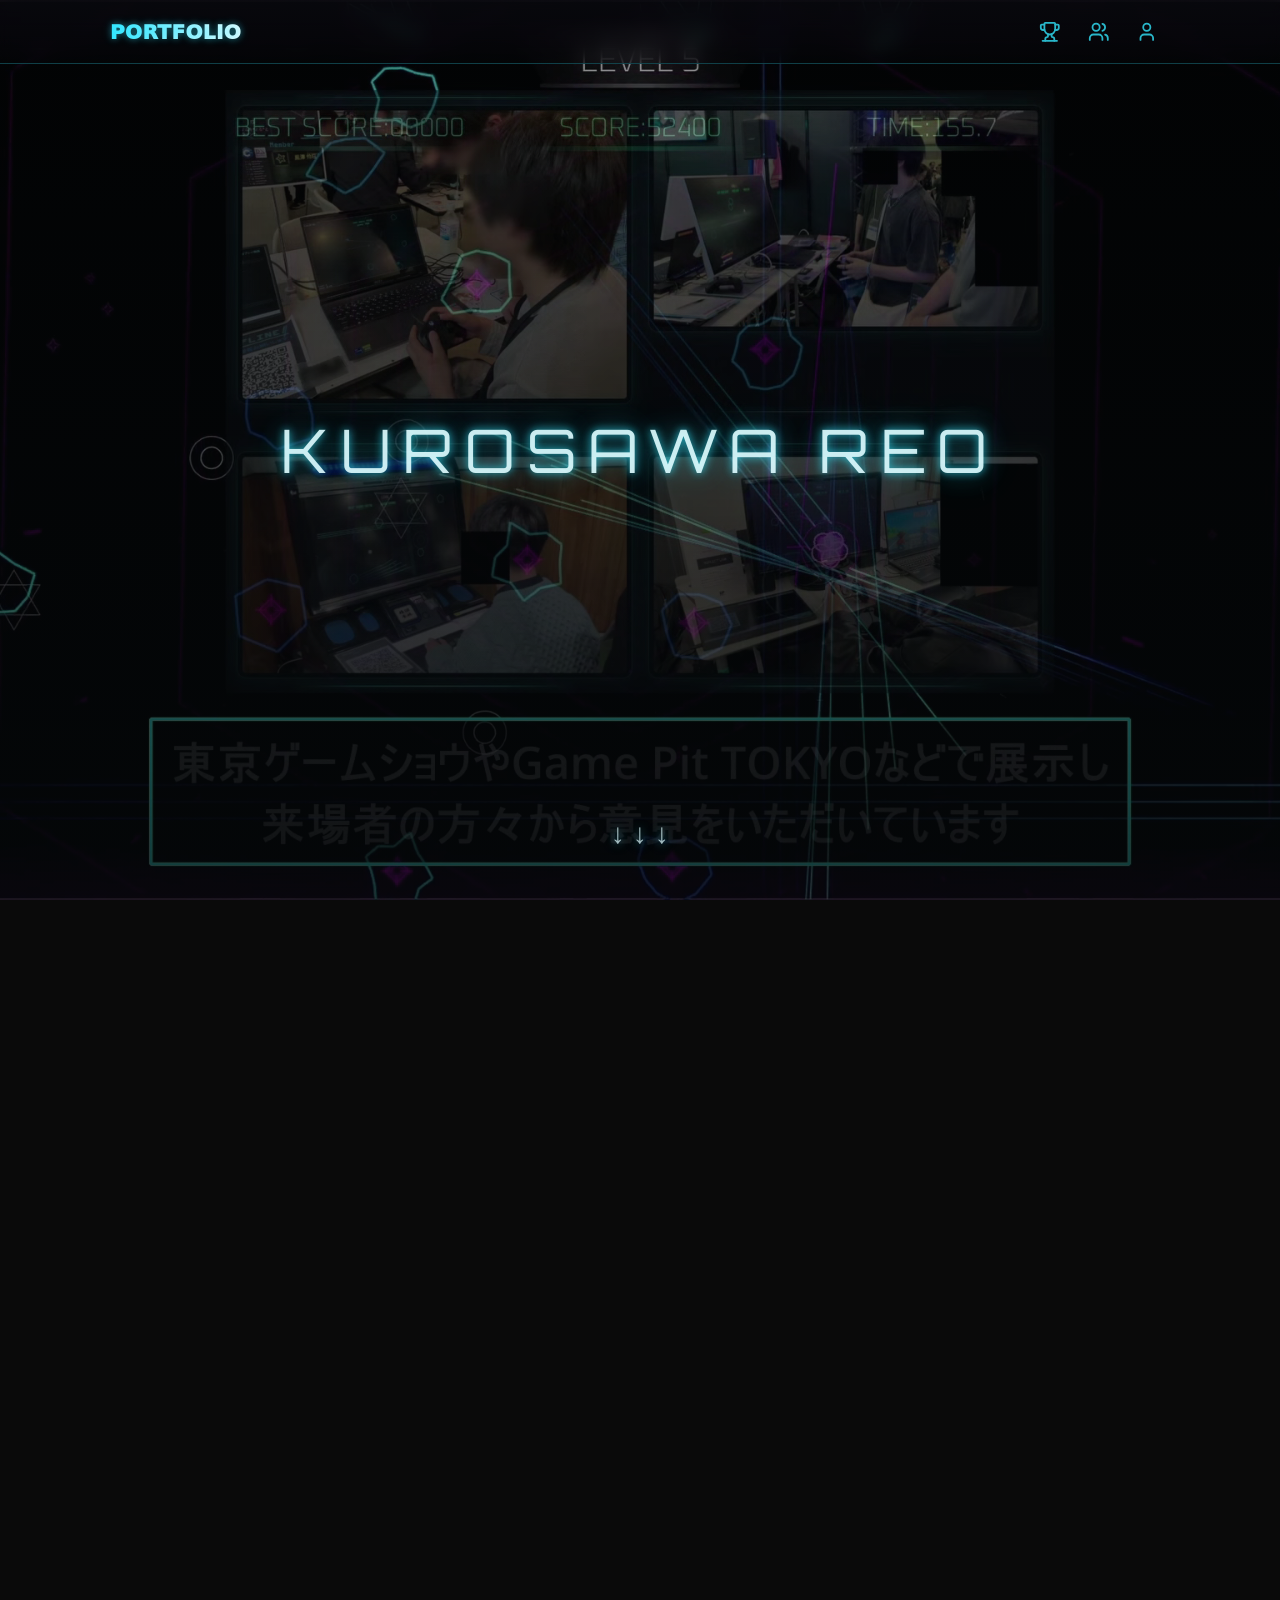
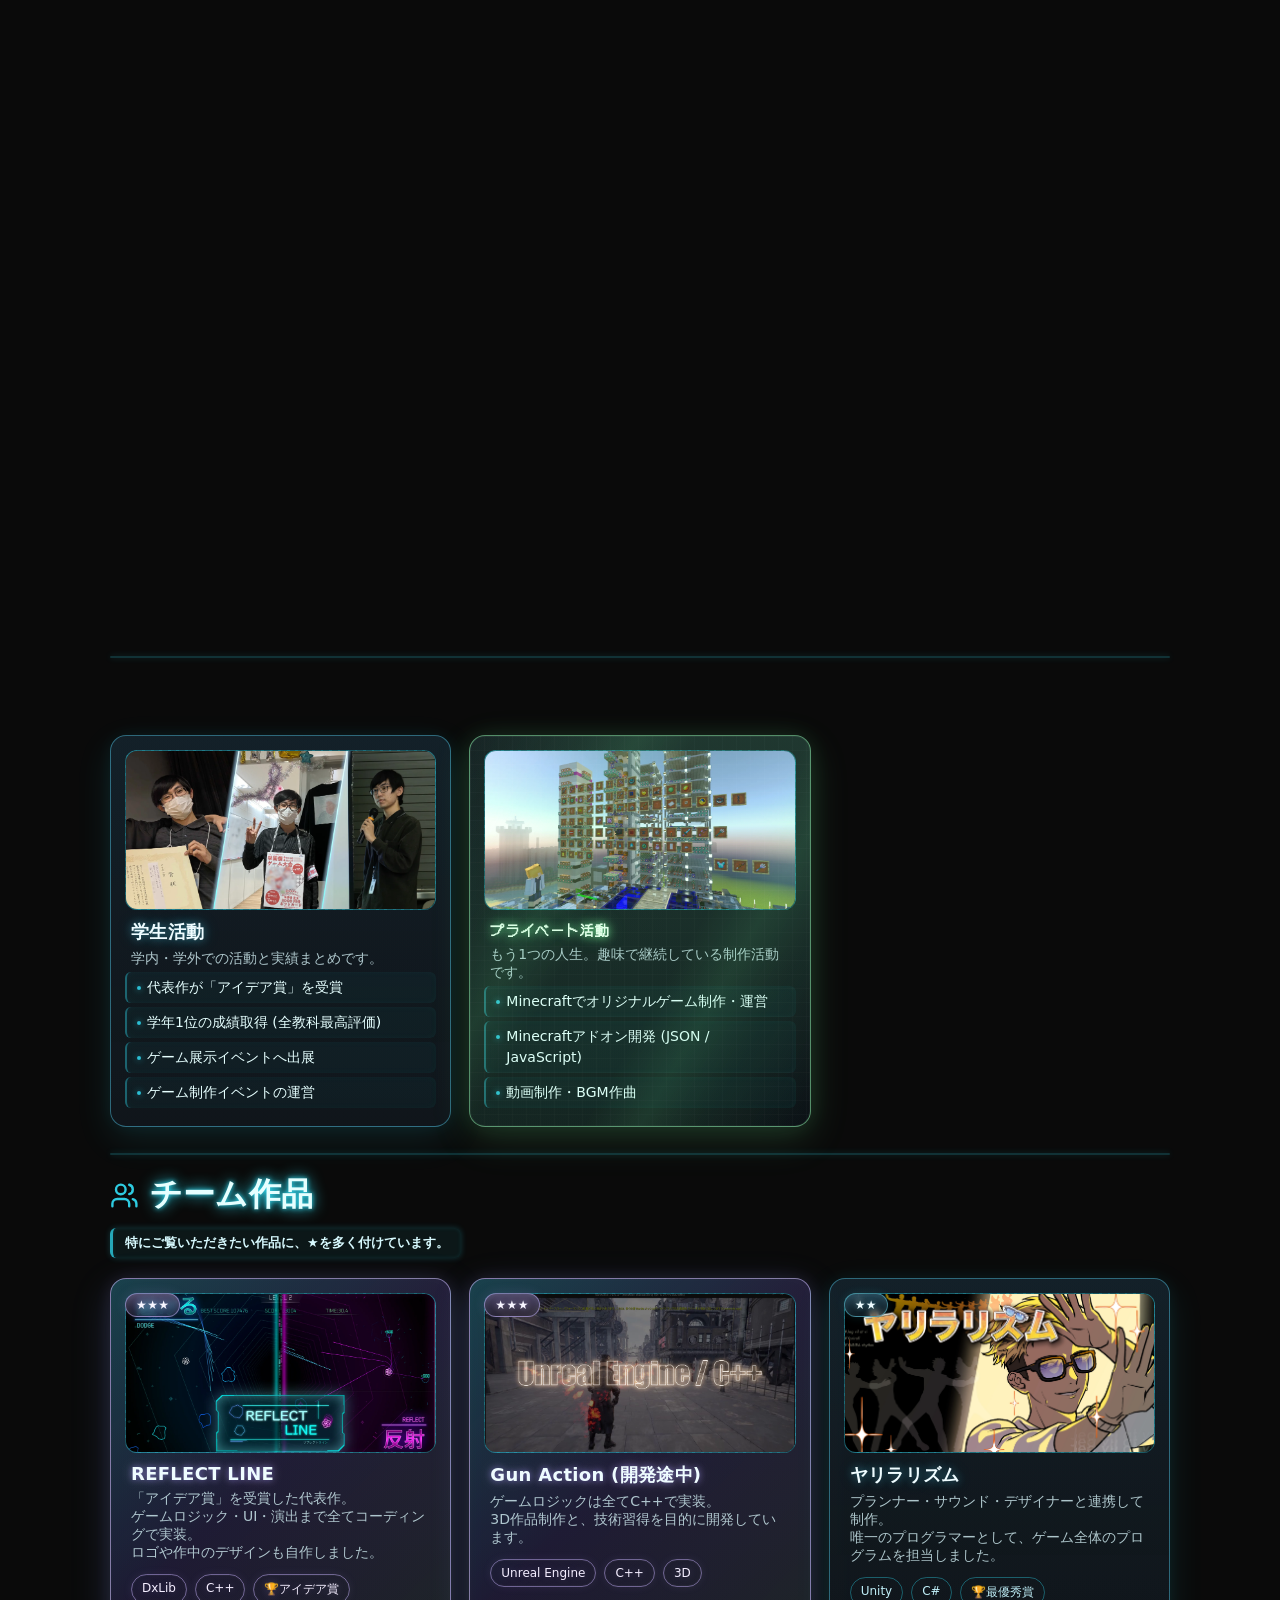
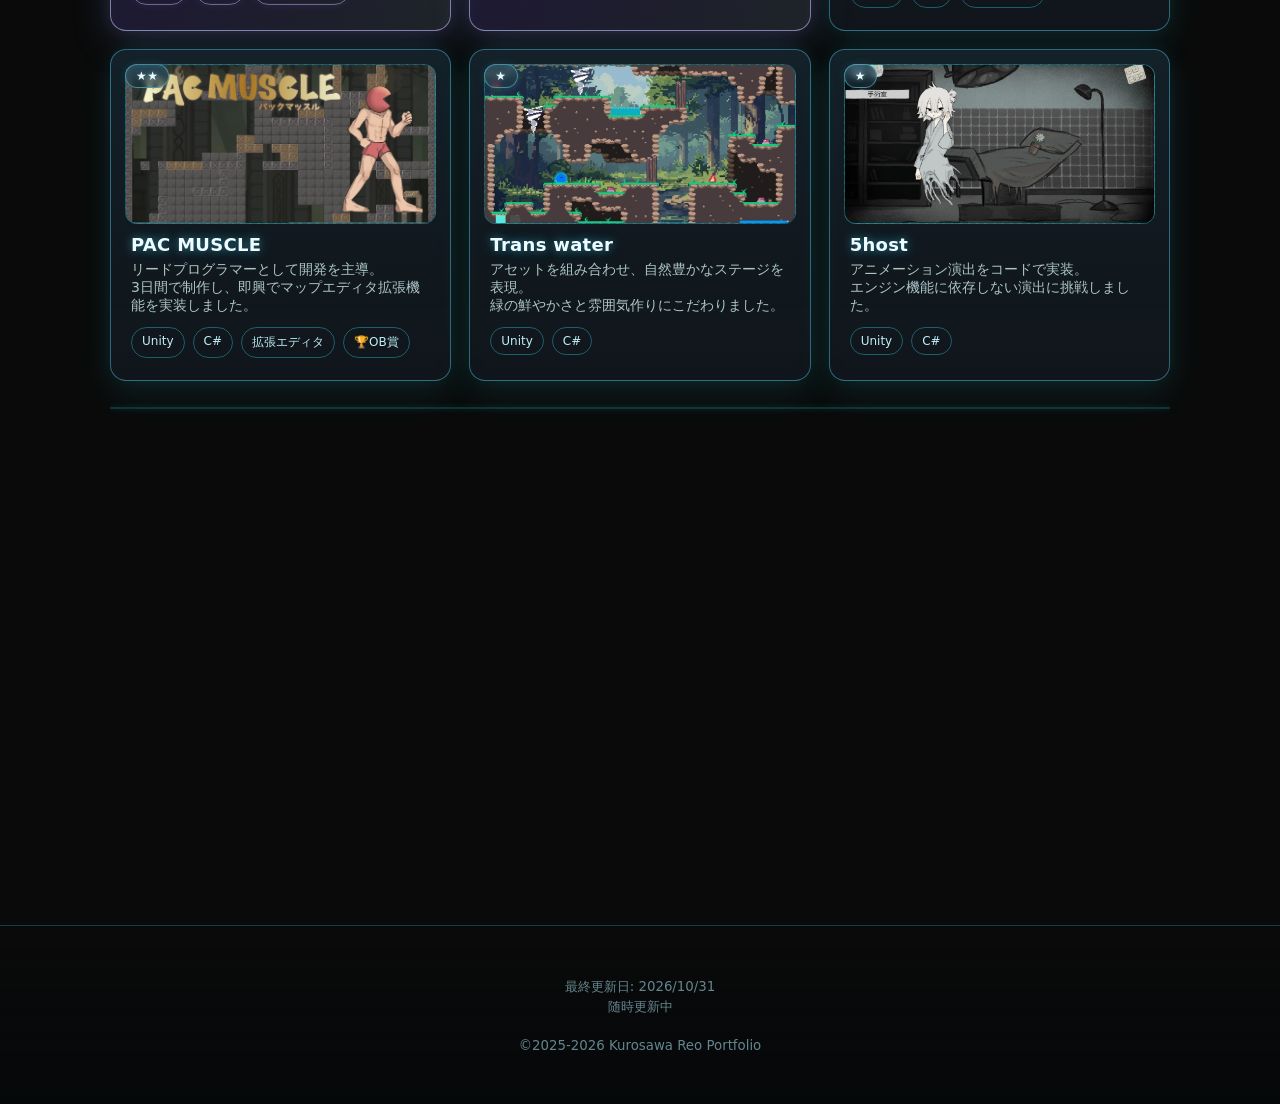
<file: index.html>
<!DOCTYPE html>
<html lang="ja">
<head>
  <meta charset="utf-8" />
  <meta name="viewport" content="width=device-width, initial-scale=1" />

  <title>Portfolio | Kurosawa Reo</title>
  <meta name="description" content="私が歩んできた道をご案内します。"/>

  <!-- font導入 -->
  <link href="https://fonts.googleapis.com/css2?family=Press+Start+2P&family=DotGothic16&display=swap" rel="stylesheet">
  <link rel="preconnect" href="https://fonts.googleapis.com">
  <link href="https://fonts.googleapis.com/css2?family=Orbitron:wght@500;700;900&family=Noto+Sans+JP:wght@500;700;900&display=swap" rel="stylesheet">
  <!-- cssファイル -->
  <link rel="stylesheet" href="css/common.css">
  <link rel="stylesheet" href="css/main_page.css">
  <link rel="stylesheet" href="plugins/KrLib_html/kr_common.css">
</head>
<body>
  <!-- イントロアニメーション -->
  <div id="intro">
    <h1 class="intro-text">
      Kurosawa Reo<br>Portfolio
      <!-- 下線 -->
      <span class="intro-line"></span>
    </h1>
  </div>

  <!-- 背景 -->
  <div class="bg-wrap">
    <div class="light-beams"></div>
    <canvas id="fx"></canvas>
  </div>

  <!-- ヘッダー -->
  <header>
    <nav class="nav">
      <div class="brand">PORTFOLIO</div>
      <div class="spacer"></div> <!-- スペース -->
      <a href="#contents-activity">
        <svg xmlns="http://www.w3.org/2000/svg" width="0.9em" height="0.9em" viewBox="0 0 24 24" fill="none" stroke="#2ecbe0" stroke-width="2" stroke-linecap="round" stroke-linejoin="round" class="lucide lucide-trophy-icon lucide-trophy"><path d="M10 14.66V17a1 1 0 0 1-1 1 2 2 0 0 0-2 2v2"/><path d="M14 14.66V17a1 1 0 0 0 1 1 2 2 0 0 1 2 2v2"/><path d="M17.916 10H19.5A2.5 2.5 0 0 0 22 7.5V5a1 1 0 0 0-1-1h-3"/><path d="M4 22h16"/><path d="M6 9a6 6 0 0 0 12 0V3a1 1 0 0 0-1-1H7a1 1 0 0 0-1 1z"/><path d="M6.084 10H4.5A2.5 2.5 0 0 1 2 7.5V5a1 1 0 0 1 1-1h3"/></svg>
      </a>
      <a href="#contents-works-team">
        <svg xmlns="http://www.w3.org/2000/svg" width="0.9em" height="0.9em" viewBox="0 0 24 24" fill="none" stroke="#2ecbe0" stroke-width="2" stroke-linecap="round" stroke-linejoin="round" class="lucide lucide-users-icon lucide-users"><path d="M16 21v-2a4 4 0 0 0-4-4H6a4 4 0 0 0-4 4v2"/><path d="M16 3.128a4 4 0 0 1 0 7.744"/><path d="M22 21v-2a4 4 0 0 0-3-3.87"/><circle cx="9" cy="7" r="4"/></svg>
      </a>
      <a href="#contents-works-one">
        <svg xmlns="http://www.w3.org/2000/svg" width="0.9em" height="0.9em" viewBox="0 0 24 24" fill="none" stroke="#2ecbe0" stroke-width="2" stroke-linecap="round" stroke-linejoin="round" class="lucide lucide-user-icon lucide-user"><path d="M19 21v-2a4 4 0 0 0-4-4H9a4 4 0 0 0-4 4v2"/><circle cx="12" cy="7" r="4"/></svg>
      </a>
    </nav>
  </header>

  <!-- ファーストビュー動画 -->
  <section class="top-video">
    <!-- 動画 -->
    <video
      class="top-video-content intro-load"
      autoplay
      muted
      loop
      playsinline
      preload="auto">
      <source src="resources/movie/hero-top.webm" type="video/webm">
    </video>
    <!-- 動画の上に薄いオーバーレイ -->
    <div class="top-video-overlay"></div>
    <!-- 動画上に置く文字 -->
    <div class="top-video-text">
      <span>KUROSAWA REO</span>
    </div>
    <!-- スクロールヒント -->
    <div class="top-video-scroll">
      <span>
        ↓ ↓ ↓
      </span>
    </div>
  </section>

  <!-- サイト本体 -->
  <main class="wrap">

    <!-- プロフィール -->
    <section id="profile">
      <div class="profile-panel kr-anim_fade-in">

        <!-- セクションヘッダー -->
        <div class="profile-header">
          <span class="profile-label">PROFILE</span>
        </div>

        <!-- 区切り線 -->
        <div class="profile-divider"></div>

        <!-- プロフィール本体 -->
        <div class="profile-main">

          <!-- 顔写真 -->
          <div class="profile-avatar">
            <div class="avatar-wrap">
              <div class="avatar-decoration">
                <div class="rings"></div>
                <div class="rings"></div>
                <div class="rings"></div>
              </div>

              <img src="resources/image/profile/face_image.webp" alt="黒澤 怜旺">
            </div>
          </div>

          <!-- 基本情報 -->
          <div class="profile-info">

            <div class="profile-name">
              <span class="profile-name-en">KUROSAWA REO</span>
              <h2>黒澤 怜旺</h2>
            </div>

            <div class="profile-message">
              <span class="profile-message-mark">/</span>
              <p>プログラマー志望</p>
            </div>

            <p class="profile-description">
              横浜デジタルアーツ専門学校 ゲーム科<br>
              kurosawareo.job@gmail.com<br>
            </p>
          </div>
        </div>

        <!-- 区切り線 -->
        <div class="profile-divider"></div>

        <!-- アピールポイント -->
        <div class="profile-appeal">

          <div class="profile-section-header">
            <span>私の足跡</span>
          </div>

          <div class="list">

            <article class="item">
              <span class="number">01</span>

              <div class="content">
                <strong class="title">学年1位の成績</strong>

                <p class="description">
                  2年間、全科目で最高評価を獲得し表彰。<br>
                  課題として出されたこと以外でも自主的に挑戦します。
                </p>

                <div class="image">
                  <img src="resources/image/profile/appeal_01.webp" alt="">
                </div>
              </div>
            </article>

            <article class="item">
              <span class="number">02</span>

              <div class="content">
                <strong class="title">アイデア賞受賞</strong>

                <p class="description">
                  チームで制作したC++作品が受賞。<br>
                  細部までこだわり、見た目も面白さも追求します。
                </p>

                <div class="image">
                  <img src="resources/image/profile/appeal_02.webp" alt="">
                </div>
              </div>
            </article>

            <article class="item">
              <span class="number">03</span>

              <div class="content">
                <strong class="title">プライベート活動</strong>

                <p class="description">
                  Minecraftを10年間、9000時間以上プレイ。<br>
                  ゲームクリエイターを志望するきっかけになった活動です。
                </p>

                <div class="image">
                  <img src="resources/image/profile/appeal_03.webp" alt="">
                </div>
              </div>
            </article>

          </div>
        </div>

        <!-- 技術・使用ツール -->
        <div class="profile-stack">

          <div class="profile-section-header">
            <span>経験</span>
          </div>

          <div class="profile-stack-grid">

            <!-- プログラミング -->
            <div class="profile-stack-group">
              <span class="profile-stack-category">PROGRAMMING</span>

              <div class="profile-stack-tags">
                <span>C</span>
                <span>C++</span>
                <span>C#</span>
                <span>JavaScript</span>
                <span>HTML</span>
                <span>CSS</span>
                <span>Python</span>
                <span>PHP</span>
                <span class="self-study">VBA</span>
              </div>
            </div>

            <!-- ゲーム開発 -->
            <div class="profile-stack-group">
              <span class="profile-stack-category">GAME DEVELOPMENT</span>

              <div class="profile-stack-tags">
                <span>DxLib</span>
                <span>Unity</span>
                <span>Unreal Engine</span>
              </div>
            </div>

            <!-- 開発環境・管理 -->
            <div class="profile-stack-group">
              <span class="profile-stack-category">DEVELOPMENT</span>

              <div class="profile-stack-tags">
                <span>Visual Studio</span>
                <span>Visual Studio Code</span>
                <span>GitHub</span>
                <span>Sourcetree</span>
              </div>
            </div>

            <!-- データ・サーバー -->
            <div class="profile-stack-group">
              <span class="profile-stack-category">WEB / SERVER</span>

              <div class="profile-stack-tags">
                <span>XAMPP</span>
                <span>MySQL</span>
                <span>Oracle VirtualBox</span>
                <span>RLogin</span>
                <span>WinSCP</span>
              </div>
            </div>

            <!-- デザイン・映像 -->
            <div class="profile-stack-group">
              <span class="profile-stack-category">ILLUSTRATION / MOVIE</span>

              <div class="profile-stack-tags">
                <span>Adobe Photoshop</span>
                <span class="self-study">Adobe Premiere Pro</span>
                <span class="self-study">DaVinci Resolve</span>
                <span class="self-study">ibisPaint</span>
                <span class="self-study">OBS Studio</span>
              </div>
            </div>

            <!-- 3D・サウンド -->
            <div class="profile-stack-group">
              <span class="profile-stack-category">3D / SOUND</span>

              <div class="profile-stack-tags">
                <span class="self-study">Blockbench</span>
                <span class="self-study">Blender</span>
                <span>Maya</span>
                <span class="self-study">GarageBand</span>
              </div>
            </div>

          </div>

        </div>
        
      </div>
    </section>
    
    <div class="neon-line"></div> <!-- グラデーション線 -->

    <!-- 活動 -->
    <section id="contents-activity">
      <!-- sectionタイトル -->
      <div class="section-title">
        <h2 class="text kr-anim_fade-in-left">
          <svg xmlns="http://www.w3.org/2000/svg" width="0.9em" height="0.9em" viewBox="0 0 24 24" fill="none" stroke="#2ecbe0" stroke-width="2" stroke-linecap="round" stroke-linejoin="round" class="lucide lucide-trophy-icon lucide-trophy"><path d="M10 14.66V17a1 1 0 0 1-1 1 2 2 0 0 0-2 2v2"/><path d="M14 14.66V17a1 1 0 0 0 1 1 2 2 0 0 1 2 2v2"/><path d="M17.916 10H19.5A2.5 2.5 0 0 0 22 7.5V5a1 1 0 0 0-1-1h-3"/><path d="M4 22h16"/><path d="M6 9a6 6 0 0 0 12 0V3a1 1 0 0 0-1-1H7a1 1 0 0 0-1 1z"/><path d="M6.084 10H4.5A2.5 2.5 0 0 1 2 7.5V5a1 1 0 0 1 1-1h3"/></svg>
          活動
        </h2>
      </div>

      <!-- 作品1行目 -->
      <div class="card_list kr-anim_stagger-group">
        <!-- リアル -->
        <div class="kr-anim_fade-in-stagger">
          <article class="card" id="activity-card-real" data-tilt>
            <div class="thumb"><img src="resources/image/activity/real/card_image.webp"></div>
            <h3>学生活動</h3>
            <p>
              学内・学外での活動と実績まとめです。
            </p>
            <ul class="ui-list">
              <li>代表作が「アイデア賞」を受賞</li>
              <li>学年1位の成績取得 (全教科最高評価)</li>
              <li>ゲーム展示イベントへ出展</li>
              <li>ゲーム制作イベントの運営</li>
            </ul>
          </article>
        </div>

        <!-- ネット -->
        <div class="kr-anim_fade-in-stagger">
          <article class="card card-minecraft" id="activity-card-net" data-tilt>
            <div class="thumb"><img src="resources/image/activity/net/card_image.webp"></div>
            <h3>プライベート活動</h3>
            <p>
              もう1つの人生。趣味で継続している制作活動です。
            </p>
            <ul class="ui-list">
              <li>Minecraftでオリジナルゲーム制作・運営</li>
              <li>Minecraftアドオン開発 (JSON / JavaScript)</li>
              <li>動画制作・BGM作曲</li>
            </ul>
          </article>
        </div>
      </div>
    </section>

    <div class="neon-line"></div> <!-- グラデーション線 -->

    <!-- 作品(チーム) -->
    <section id="contents-works-team">
      <!-- sectionタイトル -->
      <div class="section-title">
        <h2 class="text kr-anim_fade-in-left">
          <svg xmlns="http://www.w3.org/2000/svg" width="0.9em" height="0.9em" viewBox="0 0 24 24" fill="none" stroke="#2ecbe0" stroke-width="2" stroke-linecap="round" stroke-linejoin="round" class="lucide lucide-users-icon lucide-users"><path d="M16 21v-2a4 4 0 0 0-4-4H6a4 4 0 0 0-4 4v2"/><path d="M16 3.128a4 4 0 0 1 0 7.744"/><path d="M22 21v-2a4 4 0 0 0-3-3.87"/><circle cx="9" cy="7" r="4"/></svg>
          チーム作品
        </h2>
        <p class="kr-anim_fade-in-left">
          <span class="info-text">特にご覧いただきたい作品に、★を多く付けています。</span>
        </p>
      </div>

      <!-- 作品1行目 -->
      <div class="card_list kr-anim_stagger-group">
          
        <div class="kr-anim_fade-in-stagger">
          <article class="card card-3star" id="works-card-01" data-tilt>
            <span class="badge">★★★</span>
            <div class="thumb"><img src="resources/image/works/reflect_line/card_image.webp"></div>
            <h3>REFLECT LINE</h3>
            <p>
              「アイデア賞」を受賞した代表作。<br>
              ゲームロジック・UI・演出まで全てコーディングで実装。<br>
              ロゴや作中のデザインも自作しました。
            </p>
            <div class="chipz">
              <span class="chip">DxLib</span>
              <span class="chip">C++</span>
              <span class="chip">🏆アイデア賞</span>
            </div>
          </article>
        </div>

        <div class="kr-anim_fade-in-stagger">
          <article class="card card-3star" id="works-card-02" data-tilt>
            <span class="badge">★★★</span>
            <div class="thumb"><img src="resources/image/works/gun_action/card_image.webp"></div>
            <h3>Gun Action (開発途中)</h3>
            <p>
              ゲームロジックは全てC++で実装。<br>
              3D作品制作と、技術習得を目的に開発しています。
            </p>
            <div class="chipz">
              <span class="chip">Unreal Engine</span>
              <span class="chip">C++</span>
              <span class="chip">3D</span>
            </div>
          </article>
        </div>

        <div class="kr-anim_fade-in-stagger">
          <article class="card" id="works-card-09" data-tilt>
            <span class="badge">★★</span>
            <div class="thumb"><img src="resources/image/works/yarira_rhythm/card_image.webp"></div>
            <h3>ヤリラリズム</h3>
            <p>
              プランナー・サウンド・デザイナーと連携して制作。<br>
              唯一のプログラマーとして、ゲーム全体のプログラムを担当しました。
            </p>
            <div class="chipz">
              <span class="chip">Unity</span>
              <span class="chip">C#</span>
              <span class="chip">🏆最優秀賞</span>
            </div>
          </article>
        </div>

      </div>

      <!-- 作品2行目 -->
      <div class="card_list kr-anim_stagger-group">

        <div class="kr-anim_fade-in-stagger">
          <article class="card" id="works-card-05" data-tilt>
            <span class="badge">★★</span>
            <div class="thumb"><img src="resources/image/works/pac_muscle/card_image.webp"></div>
            <h3>PAC MUSCLE</h3>
            <p>
              リードプログラマーとして開発を主導。<br>
              3日間で制作し、即興でマップエディタ拡張機能を実装しました。
            </p>
            <div class="chipz">
              <span class="chip">Unity</span>
              <span class="chip">C#</span>
              <span class="chip">拡張エディタ</span>
              <span class="chip">🏆OB賞</span>
            </div>
          </article>
        </div>

        <div class="kr-anim_fade-in-stagger">
          <article class="card" id="works-card-07" data-tilt>
            <span class="badge">★</span>
            <div class="thumb"><img src="resources/image/works/trans_water/card_image.webp"></div>
            <h3>Trans water</h3>
            <p>
              アセットを組み合わせ、自然豊かなステージを表現。<br>
              緑の鮮やかさと雰囲気作りにこだわりました。
            </p>
            <div class="chipz">
              <span class="chip">Unity</span>
              <span class="chip">C#</span>
            </div>
          </article>
        </div>

        <div class="kr-anim_fade-in-stagger">
          <article class="card" id="works-card-06" data-tilt>
            <span class="badge">★</span>
            <div class="thumb"><img src="resources/image/works/5host/card_image.webp"></div>
            <h3>5host</h3>
            <p>
              アニメーション演出をコードで実装。<br>
              エンジン機能に依存しない演出に挑戦しました。
            </p>
            <div class="chipz">
              <span class="chip">Unity</span>
              <span class="chip">C#</span>
            </div>
          </article>
        </div>

      </div>
    </section>

    <div class="neon-line"></div> <!-- グラデーション線 -->

    <!-- 作品(個人) -->
    <section id="contents-works-one">
      <!-- sectionタイトル -->
      <div class="section-title">
        <h2 class="text kr-anim_fade-in-left">
          <svg xmlns="http://www.w3.org/2000/svg" width="0.9em" height="0.9em" viewBox="0 0 24 24" fill="none" stroke="#2ecbe0" stroke-width="2" stroke-linecap="round" stroke-linejoin="round" class="lucide lucide-user-icon lucide-user"><path d="M19 21v-2a4 4 0 0 0-4-4H9a4 4 0 0 0-4 4v2"/><circle cx="12" cy="7" r="4"/></svg>
          個人作品
        </h2>
        <p class="kr-anim_fade-in-left">
          <span class="info-text">特にご覧いただきたい作品に、★を多く付けています。</span>
        </p>
      </div>

      <!-- 作品1行目 -->
      <div class="card_list kr-anim_stagger-group">

        <div class="kr-anim_fade-in-stagger">
          <article class="card card-3star" id="works-card-03" data-tilt>
            <span class="badge">★★★</span>
            <div class="thumb"><img src="resources/image/works/krlib/card_image.webp"></div>
            <h3>KRライブラリ</h3>
            <p>
              「導入するだけですぐ使える」<br>
              汎用データ型・リソース管理・自動実行管理などを備えた自作ライブラリです。
            </p>
            <div class="chipz">
              <span class="chip">Unity</span>
              <span class="chip">DxLib</span>
              <span class="chip">C#</span>
              <span class="chip">C++</span>
            </div>
          </article>
        </div>
      
        <div class="kr-anim_fade-in-stagger">
          <article class="card" id="works-card-08" data-tilt>
            <span class="badge">★★</span>
            <div class="thumb"><img src="resources/image/works/ai_goal/card_image.webp"></div>
            <h3>AI Goal (AI研究)</h3>
            <p>
              「学ばせ方を学ぶ」<br>
              自律的に行動する敵AIを作るため、強化学習の報酬設計について研究しました。
            </p>
            <div class="chipz">
              <span class="chip">Unity</span>
              <span class="chip">C#</span>
              <span class="chip">機械学習</span>
            </div>
          </article>
        </div>

        <div class="kr-anim_fade-in-stagger">
          <article class="card" id="works-card-04" data-tilt>
            <span class="badge">★★</span>
            <div class="thumb"><img src="resources/image/works/tetris/card_image.webp"></div>
            <h3>TETRIS (再現)</h3>
            <p>
              原作再現に加え、SRSなどの特殊仕様も実装。<br>
              BGMも自作し、世界観の再現にもこだわりました。
            </p>
            <div class="chipz">
              <span class="chip">Unity</span>
              <span class="chip">C#</span>
              <span class="chip">作曲</span>
            </div>
          </article>
        </div>
          
      </div>
    </section>
  </main>

  <!-- フッター -->
  <footer>
    <small>
      最終更新日: 2026/10/31<br>
      随時更新中<br>
      <br>
      ©2025-2026 Kurosawa Reo Portfolio
    </small>
  </footer>

  <!-- jsファイル -->
  <script src="plugins/KrLib_html/kr_common.js"></script>
  <script src="js/common.js"></script>
  <script src="js/main_page.js"></script>

  <!-- マウスカーソル -->
  <div class="cursor"></div>
</body>
</html>
</file>
<file: css/common.css>
/*
  - common.css -
  全ページに使う汎用的なもの。
*/
@charset "utf-8";

/* =============================== 
  ▼ 基本 ▼
================================ */ 
/* 変数定義 */
:root {
  /* 色や数値 */
  --bg: #0a0a0a;           /* ベース背景 */
  --ink: #e6ffff;          /* 文字の薄い色 */
  --primary: #33e7ff;      /* 指定色 */
  --primary-2: #1bb7cb;    /* 補助の濃いシアン */
  --card: #0f1115;         /* カード背景 */
  --muted: #93c5d0aa;      /* 補助テキスト */
  --desc: #d0ecf2d0;       /* 説明テキスト */
  --danger: #ff3b3b;       /* アラートに使うなら */
  --radius: 16px;
  --shadow: 0 10px 40px rgba(51,231,255,0.15), 0 2px 10px rgba(51,231,255,0.2);
  --grid: rgba(51,231,255,0.08);
  --line: rgba(51,231,255,0.18);
  --grad: linear-gradient(135deg, var(--primary) 0%, #5bffef 40%, #7bf2ff 100%);
  --ui-scale: clamp(12px, 2.2vw, 18px);
  --panel-back: linear-gradient(180deg, rgba(20,26,34,0.9), rgba(12,18,24,0.9));
  --panel-text-size: clamp(14px, 2vw, 16px);

  /* レイヤー */
  --z-bg     : -2;
  --z-bg-grid: -1;
  --z-intro  : 102;
  --z-header : 101;
  --z-footer : 0;
  --z-content: 10;
  --z-modal  : 50;

  --header-h: 64px;
}

* { box-sizing: border-box; }

html, body { height: 100%; }
body {
  margin: 0;
  color: var(--ink);
  background: var(--bg);
  padding-top: var(--header-h);
  font-family: ui-sans-serif, system-ui, -apple-system, Segoe UI, Roboto, "Hiragino Kaku Gothic ProN", Meiryo, sans-serif;
  overflow-x: hidden;
}

section { scroll-margin-top: 80px; }

/* 画面左右に余白を作る */
.wrap { 
  z-index: var(--z-content);
  position: relative;
  max-width: 1100px; margin: 0 auto; padding: 40px 20px;
}

.h2 {
  font-size: clamp(24px, 4.5vw, 32px);
  font-weight: 900;
  letter-spacing: 0.2px;

  display: inline-block;
  position: relative;

  margin: 0 0 14px;
}

/* imgタグ全て */
img {
  max-width: 100%; 
  height: auto;
}

/* SVGを文字サイズに追従 */
svg {
  display: inline-block;
  vertical-align: -0.08em;
  flex-shrink: 0;
}

.btn {
  position: relative; border: none; border-radius: 999px; padding: 12px 18px; cursor: pointer;
  font-weight: 800; letter-spacing: 0.3px; transition: 200ms ease; isolation: isolate;
  background: var(--grad); color: #001216; 
  box-shadow: 0 8px 40px rgba(51,231,255,0.35), 0 1px 0 rgba(255,255,255,0.18) inset;
}
.btn:hover { transform: translateY(-1px); box-shadow: 0 14px 50px rgba(51,231,255,0.45); }
.btn.ghost {
  background: transparent; color: var(--ink); border: 1px solid rgba(51,231,255,0.35);
}
.btn.ghost:hover { background: rgba(51,231,255,0.12); }

/* =============================== 
  ▼ 装飾テキスト ▼
================================ */
/* 情報テキスト */
.info-text {
  display: inline-block;

  margin: 5px 0;
  padding: 6px 12px;

  font-size: 13px;
  font-weight: 600;

  color: #d8faff; /* やや明るい青白 */

  border-left: 3px solid rgba(51,231,255,0.7);

  background: rgba(51,231,255,0.06);

  border-radius: 6px;

  box-shadow:
    0 0 6px rgba(51,231,255,0.2),
    inset 0 0 4px rgba(51,231,255,0.1);
}

/* 警告テキスト */
.notice-text {
  display: inline-block;

  margin: 5px 0;
  padding: 6px 12px;

  font-size: 13px;
  font-weight: 600;

  color: #ffdede; /* 薄赤文字 */

  border-left: 3px solid rgba(255,120,120,0.7);

  background: rgba(255,80,80,0.06);

  border-radius: 6px;

  /* ▼ ほんのり発光 */
  box-shadow:
    0 0 8px rgba(255,120,120,0.25),
    inset 0 0 6px rgba(255,120,120,0.15);
}

/* 注釈テキスト */
.note-text {
  font-size: clamp(--ui-scale);
  line-height: 1.45;
  color: rgba(203, 239, 246, 0.72);
}

/* ===============================
  ▼ キーワード強調 ▼
================================ */
.keyword {
  font-weight: 700;
  color: #eaffff;
  margin: 0 4px;
  padding: 0 1px;

  text-shadow:
    0 0 6px rgba(51,231,255,0.6),
    0 0 12px rgba(51,231,255,0.3);

  background: linear-gradient(
    transparent 60%,
    rgba(51,231,255,0.15) 60%
  );
}

/* =============================== 
  ▼ パネル ▼
================================ */
/* 区切り用パネル */
.panel {
  background: var(--panel-back);

  border: 1px solid rgba(51,231,255,0.4);
  border-radius: var(--radius);
  padding: 18px;
  box-shadow: var(--shadow);

  font-size: var(--panel-text-size);
  line-height: 1.7;
  
  margin-bottom: 20px; /* ← これで間隔 */
}

/* 段落 */
.panel p {
  margin: 0 0 16px;
}
.panel p:last-child {
  margin-bottom: 0;
}

/* 画像 */
.panel .panel-img {
  border-radius: 12px;
  border: 1px solid rgba(51,231,255,0.3);
  box-shadow: 0 0 20px rgba(51,231,255,0.2);
}

/* =============================== 
  ▼ パネル - タイトル ▼
================================ */
.panel .title-row {
  display: inline-flex;
  align-items: center;
  gap: 10px;

  margin-bottom: 8px;
}
@media (max-width: 600px) {
  .panel .title-row {
    display: flex;
    flex-direction: column;
    align-items: flex-start;
    gap: 6px;
  }
  .panel .title-row .badge {
    margin-bottom: 8px;
    transform: none; /* ズレ防止 */
  }
}

/* titleの余白を上書き(row内だけ) */
.panel .title-row .title {
  display: inline-block;
  font-size: clamp(18px, 3vw, 23px);
  font-weight: 800;
  margin-bottom: 0;

  color: var(--ink);

  line-height: 1.2;
  padding-bottom: 2px;

  text-shadow:
    0 0 6px var(--primary),
    0 0 12px rgba(51,231,255,0.4);

  border-bottom: 1px solid rgba(51,231,255,0.35);
}

/* ベース */
.panel .title-row .badge {
  display: inline-flex;
  align-items: center;

  font-size: 12px;
  font-weight: 700;
  letter-spacing: 0.3px;

  padding: 0;

  color: #dffcff;

  /* ▼ 背景を少し暗く */
  background: rgba(10, 30, 34, 0.6);

  /* ▼ 枠を少し明るく */
  border: 1px solid rgba(51,231,255,0.65);

  border-radius: 999px;

  box-shadow:
    0 0 8px rgba(51,231,255,0.3),   /* 外側ほんのり強化 */
    inset 0 0 4px rgba(51,231,255,0.12);

  transform: translateY(1px);
  overflow: hidden;
}

/* 左（ラベル） */
.panel .title-row .badge .badge-label {
  padding: 4px 8px 4px 10px;
  color: #aef6ff;
  background: rgba(2, 175, 198, 0.16);
  border-right: 1px solid rgba(51,231,255,0.45);
}

/* 右（値） */
.panel .title-row .badge .badge-value {
  padding: 4px 10px;
  color: #e6ffff;
  background: rgba(51,231,255,0.04);
}

/* ===============================
  セクションタイトル
================================ */
.section-title {
  display: flex;
  flex-direction: column;
  gap: 6px;

  margin-bottom: 15px;
}

.section-title .text { 
  font-size: clamp(24px, 4.5vw, 32px);
  font-weight: 900;
  letter-spacing: 0.2px;

  display: inline-flex;
  align-items: center;
  gap: 0.35em;

  margin: 0;
  position: relative;

  color: var(--ink);

  text-shadow:
    0 0 5px var(--primary),
    0 0 15px var(--primary);
}

.section-title p {
  margin: 0;
}

/* ===============================
  ▼ 言語楕円  ▼
================================ */
.pillbar { 
  display: flex; 
  gap: calc(var(--ui-scale) * 0.4);
  flex-wrap: wrap; 
  margin: 0px 0 0px; 
}
/* 通常カラー */
.pill {
  font-size: calc(var(--ui-scale) * 0.8);
  padding: calc(var(--ui-scale) * 0.3)
           calc(var(--ui-scale) * 0.7);
  letter-spacing: 0.2px;

  border-radius: 999px;
  color: #cbeff6;

  border: 1px solid rgba(51,231,255,0.35);
  background:
    linear-gradient(
      180deg,
      rgba(51,231,255,0.08),
      rgba(51,231,255,0)
    );

  box-shadow:
    inset 0 0 0 1px rgba(255,255,255,0.05);
    
  transition: 0.2s;
}

/* ===============================
  ▼ 画像ラベル ▼
================================ */
.img-label {
  display: inline-flex;
  align-items: center;

  padding: 2px 4px;
  margin-bottom: 5px;

  font-size: 16px;
  font-weight: 800;

  color: #eaffff;

  background: rgba(10,25,30,0.85);
  border: 1px solid rgba(51,231,255,0.5);

  overflow: hidden;
  position: relative;
}
/* ▼ スキャンライン */
.img-label::after {
  content: "";
  position: absolute;
  inset: 0;

  background: linear-gradient(
    120deg,
    transparent 30%,
    rgba(51,231,255,0.15),
    transparent 70%
  );

  transform: translateX(-100%);
  animation: scan 2s infinite linear;
}
@keyframes scan {
  to { transform: translateX(100%); }
}

/* ▼ 共通 */
.img-label .seg {
  padding: 2px 8px;
}
/* ▼ 区切り線 */
.img-label .index {
  position: relative;
}
.img-label .index::after {
  content: "";
  position: absolute;
  right: -2px;
  top: 50%;
  transform: translateY(-50%);

  width: 1px;
  height: 70%;

  background: rgba(51,231,255,0.5);

  box-shadow: 0 0 6px rgba(51,231,255,0.5);
}
/* ▼ 右（テキスト） */
.img-label .text {
  padding-left: 10px;
}

/* ===============================
  ▼ 汎用リスト ▼
================================ */
/* 前の段落との距離を詰める */
.panel p + .ui-list {
  margin-top: -10px;
}

.panel .ui-list {
  margin: 2px 0;
}

.ui-list {
  list-style: none;
  margin: 0;
  padding: 0;
}

/* 各項目 */
.ui-list li {
  --line-height: 1.5; /* ← 行の高さを固定 */

  position: relative;

  padding: 5px 10px 5px 20px;
  margin: 4px 0;

  font-size: 14px;
  line-height: var(--line-height);

  background: rgba(51,231,255,0.03);
  border-left: 2px solid rgba(51,231,255,0.35);
  border-radius: 6px;

  box-shadow:
    inset 0 0 6px rgba(51,231,255,0.05);
}

/* 点マーク */
.ui-list li::before {
  content: "";
  position: absolute;
  left: 10px;
  /* 1行目中央へ固定 */
  top: calc(5px + (var(--line-height) * 1em / 2) - 2px);

  width: 4px;
  height: 4px;
  border-radius: 50%;

  background: rgba(51,231,255,0.8);

  box-shadow:
    0 0 6px rgba(51,231,255,0.6);
}

/* =============================== 
  ▼ 背景 ▼
================================ */ 
.bg-wrap {
  z-index: var(--z-bg);
  position: fixed; inset: 0; overflow: hidden;

  background:
    radial-gradient(800px 500px at 50% -20%, rgba(51,231,255,0.25), transparent 60%),
    radial-gradient(600px 400px at 20% 0%, rgba(51,231,255,0.12), transparent 70%),
    #05080a;
}

/* 光の柱 */
.light-beams {
  position: absolute;
  inset: 0;
  pointer-events: none;
  overflow: hidden;
}

.light-beams::before,
.light-beams::after {
  content: "";
  position: absolute;
  top: -20%;
  width: 40%;
  height: 140%;

  background: linear-gradient(
    to bottom,
    rgba(51,231,255,0.15),
    rgba(51,231,255,0.05),
    transparent
  );

  filter: blur(40px);
  opacity: 0.6;
  animation: beamMove 12s ease-in-out infinite alternate;
}

/* 左 */
.light-beams::before {
  left: 10%;
  transform: rotate(10deg);
}

/* 右 */
.light-beams::after {
  right: 10%;
  transform: rotate(-10deg);
  animation-delay: 2s;
}

@keyframes beamMove {
  from { transform: translateY(-30px) rotate(8deg); }
  to   { transform: translateY(30px) rotate(12deg); }
}

/* =============================== 
  ▼ イントロ ▼
================================ */ 

/* Intro 全画面 */
#intro {
  position: fixed;
  inset: 0;
  background: #0a0c0f;
  display: grid;
  place-items: center;
  z-index: var(--z-intro);
  overflow: hidden;

  /* JSで動画読み込み後に終了させる */
  opacity: 1;
  visibility: visible;

  /* フェードアウト */
  transition:
    opacity 1.5s ease,
    visibility 0s linear 1.5s;
}

.intro-text {
  position: relative;
  z-index: 1;

  font-size: clamp(35px, 6vw, 48px);
  font-weight: 900;
  text-align: center;
  color: #59fffc;

  text-shadow:
    0 0 6px #59fffc,
    0 0 18px #13aabe,
    0 0 36px rgba(51,231,255,0.25);

  display: inline-block;
  padding-bottom: 10px;
  opacity: 0;

  /* フェードイン */
  animation: introFade 1.0s ease forwards;
}

/* 下線全体 */
.intro-line {
  position: absolute;
  left: 0;
  bottom: 0;

  width: 100%;
  height: 2px;

  background: rgba(51,231,255,0.2);

  /* 光を下線の範囲内に閉じ込める */
  overflow: hidden;
  border-radius: 2px;

  /* 光が常に自然に見えるようにする */
  box-shadow:
    0 0 6px rgba(51,231,255,0.18);
}

/* 動く光 */
.intro-line::before {
  content: "";
  position: absolute;
  top: 0;
  bottom: 0;

  width: 30%;
  left: -30%;

  background: linear-gradient(
    90deg,
    transparent,
    rgba(51,231,255,0.9),
    transparent
  );

  filter: blur(0.8px);
  opacity: 0.9;

  /* イントロが表示されている間ずっとループ */
  animation: introLine 2s linear infinite;
}

/* イントロ終了 */
#intro.is-ended {
  opacity: 0;
  visibility: hidden;
}

@keyframes introFade {
  from { opacity: 0; }
  to   { opacity: 1; }
}

/* 光を左から右へ流す */
@keyframes introLine {
  from {
    left: -30%;
  }

  to {
    left: 100%;
  }
}

/* =============================== 
  ▼ ヘッダー ▼
================================ */ 
header {
  position: fixed;
  top: 0;
  left: 0;
  width: 100%;
  
  height: var(--header-h);
  z-index: var(--z-header);

  top: 0;
  height: var(--header-h);
  backdrop-filter: blur(8px);
  background: linear-gradient(to bottom, rgba(5,8,10,0.85), rgba(5,8,10,0.4));
  border-bottom: 1px solid rgba(51,231,255,0.25);
}
.nav {
  max-width: 1100px; height: 100%;
  margin: 0 auto; padding: 14px 20px;
  display: flex; align-items: center; 
  gap: 3px; /* ヘッダーのaタグの間隔 */
}
.nav a {
  color: var(--ink);
  text-decoration: none;
  opacity: 0.9;

  padding: 8px 12px;
  border-radius: 999px;

  font-size: clamp(22px, 2.5vw, 24px);

  display: flex;
  align-items: center;
  justify-content: center;

  line-height: 1;
  transition: 180ms ease;
}
.nav a:hover { 
  background: rgba(51,231,255,0.12); 
  box-shadow: var(--shadow); 
}
.spacer { flex: 1; }

/* ヘッダーの初めの文字 */
.brand { 
  font-weight: 1000;
  letter-spacing: 0.4px; 
  font-size: clamp(18px, 2.5vw, 20px);

  background: linear-gradient(90deg, var(--primary), #ffffff);
  -webkit-background-clip: text;
  background-clip: text;
  color: transparent;

  text-shadow:
    0 0 6px rgba(51,231,255,0.4),
    0 0 12px rgba(51,231,255,0.2);
}

.cta {
  position: relative; padding: 10px 16px; border-radius: 999px; font-weight: 700;
  color: #001316; background: var(--grad); text-decoration: none;
  box-shadow: 0 6px 30px rgba(51,231,255,0.35), inset 0 0 30px rgba(255,255,255,0.15);
}

/* =============================== 
  ▼ フッター ▼
================================ */ 
footer {
  z-index: var(--z-footer);
  padding: 50px 20px; text-align: center; color: var(--muted);
  border-top: 1px solid rgba(51,231,255,0.25);
  background: linear-gradient(to top, rgba(5,8,10,0.85), rgba(5,8,10,0));
}

/* =============================== 
  ▼ テーブル ▼
================================ */
.info-table {
  border-collapse: collapse;
  width: 100%;
  table-layout: fixed;

  /* ← レスポンシブ文字サイズ */
  font-size: clamp(13px, 2.5vw, 18px);
  text-align: left;
}

/* セル共通 */
.info-table td {
  border: 2px solid #33e7ff;
  padding: 12px 16px;
  word-break: break-word;
  vertical-align: middle;
}

/* 行背景（そのまま活かす） */
.info-table tr:nth-child(odd) {
  background-color: rgba(51, 231, 255, 0.05);
}
.info-table tr:nth-child(even) {
  background-color: rgba(51, 231, 255, 0.1);
}

/* 左列（ラベル） */
.info-table td:first-child {
  width: 30%;              /* ← ここ重要（50%→30%） */
  font-weight: bold;
  white-space: nowrap;     /* ← 崩れ防止 */
}

/* 右列（内容） */
.info-table td:last-child {
  width: 70%;
  color: #ffffff;
}

/* スマホ用 */
@media (max-width: 600px) {
  .info-table td {
    padding: 10px 12px; /* 少し詰める */
  }

  .info-table td:first-child {
    width: 35%; /* スマホは少し広げる（潰れ防止） */
  }

  .info-table td:last-child {
    width: 65%;
  }
}

/* =============================== 
  ▼ 演出 ▼
================================ */
/* ネオンライン（バランス型） */
.neon-line {
  position: relative;
  height: 2px;

  /* ベースライン（常に見える芯） */
  background: rgba(51,231,255,0.18);

  overflow: hidden;
  border-radius: 2px;

  margin: 26px 0 18px;

  /* ほんのり存在感 */
  box-shadow:
    0 0 6px rgba(51,231,255,0.18);
}

/* 動く光（アクセント） */
.neon-line::before {
  content: "";
  position: absolute;
  top: 0;
  bottom: 0;

  width: 30%; /* 細めの光にする */
  left: -30%;

  background: linear-gradient(
    90deg,
    transparent,
    rgba(51,231,255,0.6),
    transparent
  );

  filter: blur(0.8px);
  opacity: 0.8;

  animation: moveLine 3s linear infinite;
}

@keyframes moveLine {
  from { left: -30%; }
  to   { left: 100%; }
}

/* =============================== 
  ▼ タップ演出 ▼
================================ */
.cursor {
  position: fixed;
  inset: 0;
  pointer-events: none;
  z-index: 1000;
}

.ripple {
  position: absolute;
  width: 20px;
  height: 20px;
  border-radius: 50%;
  border: 1px solid rgba(51,231,255,0.8);

  transform: translate(-50%, -50%) scale(0.2);
  opacity: 0.8;

  animation: rippleAnim 0.8s ease-out forwards;

  box-shadow:
    0 0 10px rgba(51,231,255,0.8),
    0 0 20px rgba(51,231,255,0.4);
}

@keyframes rippleAnim {
  to {
    transform: translate(-50%, -50%) scale(3);
    opacity: 0;
  }
}

/* ===============================
  ▼ コードブロック ▼
================================ */
pre {
  margin: 12px 0;
  padding: 12px;

  background: #05080c;
  border-radius: 12px;
  border: 1px solid rgba(51,231,255,0.3);
  box-shadow: 0 0 20px rgba(51,231,255,0.2);

  overflow: auto;

  max-height: 420px; /* ← スクロール出す */
}

/* コード */
pre code {
  font-family: Consolas, "Courier New", monospace;

  font-size: clamp(11px, 1.4vw, 13px);

  letter-spacing: 0; /* ← 無駄な広がり防止 */
}

/* ===============================
  ▼ コードブロック スクロールバー ▼
================================ */
/* 全体サイズ */
pre::-webkit-scrollbar {
  width: 8px;
  height: 8px;
}

/* 背景（トラック） */
pre::-webkit-scrollbar-track {
  background: rgba(95, 95, 95, 0.9);
  border-radius: 999px;

  box-shadow:
    inset 0 0 6px rgba(0,0,0,0.8),
    inset 0 0 10px rgba(51,231,255,0.08);
}

/* つまみ（スクロール部分） */
pre::-webkit-scrollbar-thumb {
  border-radius: 999px;

  background: linear-gradient(
    180deg,
    #5bffef,
    #33e7ff,
    #1bb7cb
  );

  box-shadow:
    0 0 6px rgba(51,231,255,0.8),
    0 0 12px rgba(51,231,255,0.5);

  border: 1px solid rgba(255,255,255,0.2);
}

/* ホバー時（触った感） */
pre::-webkit-scrollbar-thumb:hover {
  background: linear-gradient(
    180deg,
    #7bfff4,
    #33e7ff,
    #159cad
  );

  box-shadow:
    0 0 10px rgba(51,231,255,1),
    0 0 20px rgba(51,231,255,0.8);
}

/* アクティブ（ドラッグ中） */
pre::-webkit-scrollbar-thumb:active {
  background: linear-gradient(
    180deg,
    #a0fffb,
    #5bffef,
    #33e7ff
  );
}
</file>
<file: css/main_page.css>
/*
  - main_page.css -
  最初のページに使うもの。
*/
@charset "utf-8";

/* ===============================
  ▼ ファーストビュー動画 ▼
================================ */

.top-video {
  position: relative;

  width: 100%;
  height: 100vh;

  overflow: hidden;

  margin-top: calc(-1 * var(--header-h));
}

/* 背景動画 */
.top-video-content {
  position: absolute;
  inset: 0;

  width: 100%;
  height: 100%;

  object-fit: cover;

  pointer-events: none;
}

/* 動画を少し暗くする */
.top-video-overlay {
  position: absolute;
  inset: 0;

  background:
    linear-gradient(
      to bottom,
      rgba(5, 8, 10, 0.40),
      rgba(5, 8, 10, 0.80)
    );
}

/* 動画上の文字 */
.top-video-text {
  position: absolute;
  inset: 0;

  display: flex;
  align-items: center;
  justify-content: center;

  z-index: 1;

  width: 100%;
  padding: 0 20px;

  box-sizing: border-box;

  font-family: 'Orbitron', sans-serif;
  font-size: clamp(26px, 5vw, 60px);
  font-weight: 200;
  letter-spacing: 0.2em;

  text-align: center;
  white-space: nowrap;

  color: rgba(223, 252, 255, 0.9);

  text-shadow:
    0 0 8px rgba(51, 231, 255, 0.8),
    0 0 25px rgba(51, 231, 255, 0.45),
    0 0 50px rgba(51, 231, 255, 0.2);
}

.top-video-scroll {
  position: absolute;
  left: 50%;
  bottom: 50px; /* PC：下から50px */

  transform: translateX(-50%);

  font-family: 'Orbitron', sans-serif;
  font-size: 28px; /* PC：28px */

  color: rgba(223, 252, 255, 0.7);

  text-shadow:
    0 0 8px rgba(51, 231, 255, 0.5),
    0 0 18px rgba(51, 231, 255, 0.25);

  animation: scroll-hint 1.8s ease-in-out infinite;
}

@keyframes scroll-hint {
  0%, 100% {
    transform: translate(-50%, 0);
    opacity: 0.45;
  }

  50% {
    transform: translate(-50%, 8px);
    opacity: 1;
  }
}

/* スマホ */
@media (max-width: 600px) {
  .top-video-text {
    font-size: clamp(20px, 7vw, 36px);
    letter-spacing: 0.12em;
    padding: 0 15px;
  }
  .top-video-scroll {
    bottom: 40px; /* スマホ：下から40px */
    font-size: 22px; /* スマホ：22px */
  }
}

/* ===============================
  ▼ プロフィール - メイン ▼
================================ */

/* プロフィール全体 */
#profile {
  padding: 10px 0 20px;
}

/* メインパネル */
.profile-panel {
  position: relative;
  overflow: hidden;

  padding: clamp(22px, 4vw, 38px);

  background:
    radial-gradient(
      600px 260px at 85% 0%,
      rgba(51,231,255,0.10),
      transparent 70%
    ),
    var(--panel-back);

  border: 1px solid rgba(51,231,255,0.42);
  border-radius: var(--radius);

  box-shadow:
    0 14px 50px rgba(51,231,255,0.12),
    0 0 30px rgba(51,231,255,0.06);
}

/* ===== ヘッダー ===== */

.profile-header {
  display: flex;
  align-items: center;
  justify-content: space-between;

  margin-bottom: clamp(14px, 4vw, 21px);
}

.profile-label {
  font-family: 'Orbitron', sans-serif;

  font-size: clamp(14px, 2vw, 18px);
  font-weight: 700;
  letter-spacing: 0.18em;

  color: var(--primary);

  text-shadow:
    0 0 6px rgba(51,231,255,0.8),
    0 0 16px rgba(51,231,255,0.35);
}

.profile-index {
  font-family: 'Orbitron', sans-serif;

  font-size: 10px;
  letter-spacing: 0.12em;

  color: rgba(180,235,245,0.45);
}

/* ===== プロフィール本体 ===== */

.profile-main {
  display: grid;
  grid-template-columns: minmax(220px, 330px) 1fr;
  gap: clamp(28px, 5vw, 64px);

  align-items: center;

  margin-bottom: 28px;
}

/* ===== 顔写真 ===== */

.profile-avatar {
  display: flex;
  flex-direction: column;
  align-items: center;
}

.profile-avatar .avatar-wrap {
  width: min(100%, 300px);
  max-width: none;

  margin: 0;

  border-radius: 20px;
}

/* 写真 */
.profile-avatar .avatar-wrap img {
  width: 100%;
  height: 100%;
  object-fit: cover;
}

/* ===== 名前 ===== */

.profile-info {
  min-width: 0;
}

.profile-name {
  margin-bottom: 14px;
}

.profile-name-en {
  display: block;
  margin-bottom: 5px;
  font-family: 'Orbitron', sans-serif;
  font-size: clamp(12px, 1.8vw, 17px);
  font-weight: 500;
  letter-spacing: 0.22em;
  color: rgba(185,245,255,0.65);
}

.profile-name h2 {
  margin: 0;
  font-family: 'Noto Sans JP', sans-serif;
  font-size: clamp(42px, 6vw, 68px);
  font-weight: 800;
  line-height: 1.1;
  letter-spacing: 0.06em;
  background:
    linear-gradient(
      180deg,
      #ffffff 0%,
      #c8faff 45%,
      #33e7ff 100%
    );
  -webkit-background-clip: text;
  background-clip: text;
  color: transparent;
  text-shadow:
    0 0 12px rgba(51,231,255,0.35),
    0 0 30px rgba(51,231,255,0.18);
}

/* ===== メッセージ ===== */
.profile-message {
  display: flex;
  align-items: center;
  gap: clamp(8px, 1.8vw, 12px);

  margin: clamp(10px, 2.2vw, 20px) 0;

  padding: clamp(10px, 1.8vw, 15px) clamp(12px, 2.2vw, 18px);

  background: rgba(51,231,255,0.045);

  border-left: 3px solid var(--primary);
  border-radius: 5px;

  box-shadow:
    inset 0 0 12px rgba(51,231,255,0.04);
}

.profile-message-mark {
  font-family: 'Orbitron', sans-serif;
  font-size: clamp(15px, 2.2vw, 20px);
  font-weight: 700;

  color: var(--primary);

  text-shadow:
    0 0 8px rgba(51,231,255,0.8);
}

.profile-message p {
  margin: 0;

  font-size: clamp(13px, 2.2vw, 20px);
  font-weight: 700;

  letter-spacing: 0.05em;

  color: #eaffff;

  text-shadow:
    0 0 8px rgba(51,231,255,0.28);
}

/* ===== 自己紹介 ===== */
.profile-description {
  margin: 0;
  max-width: 600px;

  color: rgba(215,240,245,0.75);

  font-size: clamp(13px, 1.7vw, 16px);
  line-height: 1.9;
  letter-spacing: 0.04em;
}

/* =============================== 
  ▼ プロフィール - 顔写真 ▼
================================ */

.avatar-wrap {
  position: relative; aspect-ratio: 1 / 1; 
  margin: 10px auto 0;
  place-self: center;

  /* サイズ */
  width: min(100%, 420px);
  max-width: 80%; /* ← 最低余白確保 */

  border-radius: 24px;
  background: radial-gradient(120px 120px at 70% 20%, rgba(123,242,255,0.35), transparent 40%), #0a0c10;
  border: 1px solid rgba(51,231,255,0.35); 
  box-shadow: var(--shadow);
  overflow: hidden;
}
.avatar-wrap img {
  width: 100%;
  height: 100%;
  object-fit: cover;
  display: block;
}
.avatar-decoration { position: absolute; inset: 0; pointer-events: none; }

/* 写真の装飾円 */
.rings {
  position: absolute; 
  inset: -10%;        /* 少し大きくする */
  border-radius: 50%; /* 円にする */
  border: 1px solid rgba(51,231,255,0.15);
  border-top-color: rgba(51,231,255,0.7);
  animation: spin 28s linear infinite;
}
/* 2つ目以降の円は小さくする */
.rings:nth-child(2) { inset: -2%; animation-duration: 18s; }
.rings:nth-child(3) { inset: -6%; animation-duration: 38s; }
@keyframes spin { to { transform: rotate(1turn); } }

/* ===============================
  ▼ プロフィール - 区切り線 ▼
================================ */

.profile-divider {
  width: 100%;
  height: 1px;
  margin: 0 0 28px 0;
  background: rgba(51,231,255,0.18);
}

/* ===============================
  ▼ プロフィール - 見出し ▼
================================ */

.profile-section-header {
  display: flex;
  align-items: center;
  gap: 10px;
  margin-bottom: 16px;

  font-family: 'Orbitron', sans-serif;
  font-size: clamp(15px, 1.8vw, 19px);
  font-weight: 700;
  letter-spacing: 0.14em;

  color: rgba(223,252,255,0.85);

  text-shadow:
    0 0 6px rgba(51,231,255,0.45),
    0 0 14px rgba(51,231,255,0.18);
}

/* 左側のアクセントライン */
.profile-section-header::before {
  content: "";
  width: 34px;
  height: 1px;
  flex-shrink: 0;
  background: var(--primary);
  box-shadow:
    0 0 6px rgba(51,231,255,0.8),
    0 0 12px rgba(51,231,255,0.35);
}

/* ===============================
  ▼ プロフィール - アピール ▼
================================ */

/* アピール全体 */
.profile-appeal {
  margin-bottom: clamp(28px, 4vw, 38px);
}

/* アピール3枚 */
.profile-appeal .list {
  display: grid;
  grid-template-columns: repeat(3, 1fr);
  gap: 12px;
}

/* アピールカード */
.profile-appeal .item {
  position: relative;
  min-height: 145px;
  padding: 20px;
  background:
    linear-gradient(
      145deg,
      rgba(51,231,255,0.08),
      rgba(51,231,255,0.015)
    );
  border: 1px solid rgba(51,231,255,0.25);
  border-radius: 10px;
  overflow: hidden;
  transition:
    transform 180ms ease,
    border-color 180ms ease,
    box-shadow 180ms ease;
}

/* 番号 */
.profile-appeal .item .number {
  position: absolute;
  top: 12px;
  right: 14px;
  font-family: 'Orbitron', sans-serif;
  font-size: 9px;
  letter-spacing: 0.08em;
  color: rgba(51,231,255,0.35);
}

/* カード内容 */
.profile-appeal .item .content {
  position: relative;
}

/* タイトル */
.profile-appeal .item .content .title {
  display: block;
  margin-bottom: 5px;
  font-family: 'Orbitron', sans-serif;
  font-size: clamp(20px, 3vw, 30px);
  font-weight: 700;
  letter-spacing: 0.04em;
  color: #eaffff;
  text-shadow:
    0 0 7px rgba(51,231,255,0.7),
    0 0 18px rgba(51,231,255,0.25);
}

/* 説明 */
.profile-appeal .item .content .description {
  margin: 0;
  color: rgba(195,230,236,0.58);
  font-size: 12px;
  line-height: 1.65;
}

/* 画像枠 */
.profile-appeal .item .content .image {
  width: 100%;
  aspect-ratio: 16 / 9;
  margin-top: 16px;
  border: 1px solid rgba(51,231,255,0.18);
  border-radius: 6px;
  background: rgba(51,231,255,0.025);
  box-shadow:
    inset 0 0 12px rgba(51,231,255,0.04);
  overflow: hidden;
}

/* 画像 */
.profile-appeal .item .content .image img {
  display: block;
  width: 100%;
  height: 100%;
  object-fit: cover;
}

/* 左端アクセント */
.profile-appeal .item::before {
  content: "";
  position: absolute;
  left: 0;
  top: 16px;
  bottom: 16px;
  width: 2px;
  background: rgba(51,231,255,0.65);
  box-shadow:
    0 0 8px rgba(51,231,255,0.55);
}

/* ===============================
  ▼ プロフィール - 技術カテゴリ ▼
================================ */

/* 技術カテゴリをグリッド化 */
.profile-stack-grid {
  display: grid;
  grid-template-columns: repeat(2, minmax(0, 1fr));
  gap: 10px;
}

/* 各カテゴリ */
.profile-stack-group {
  padding: 14px 15px;

  background:
    linear-gradient(
      145deg,
      rgba(51,231,255,0.045),
      rgba(51,231,255,0.012)
    );

  border: 1px solid rgba(51,231,255,0.14);
  border-radius: 8px;
}

/* カテゴリ名 */
.profile-stack-category {
  display: block;

  margin-bottom: 9px;

  font-family: 'Orbitron', sans-serif;
  font-size: 9px;
  font-weight: 700;
  letter-spacing: 0.12em;

  color: rgba(170,235,245,0.48);
}

/* タグ */
.profile-stack-tags {
  display: flex;
  flex-wrap: wrap;
  gap: 6px;
}

.profile-stack-tags span {
  display: inline-flex;
  align-items: center;

  min-height: 26px;
  padding: 4px 9px;

  border: 1px solid rgba(51,231,255,0.20);
  border-radius: 5px;

  background: rgba(51,231,255,0.035);

  font-size: 11px;
  font-weight: 500;
  letter-spacing: 0.03em;

  color: rgba(215,245,250,0.72);

  transition:
    border-color 160ms ease,
    background 160ms ease,
    transform 160ms ease;
}

/* 自主学習 */
.profile-stack-tags span.self-study {
  border-color: rgba(51,231,255,0.32);
  color: rgba(220,250,255,0.86);
}

/* ホバー */
.profile-stack-tags span:hover {
  border-color: rgba(51,231,255,0.48);
  background: rgba(51,231,255,0.07);

  transform: translateY(-1px);
}

/* 自主学習マーク */
.self-study-mark {
  color: rgba(51,231,255,0.75);
  font-size: 8px;
}

/* ===============================
  ▼ プロフィール - MOBILE ▼
================================ */

@media (max-width: 800px) {
  .profile-main {
    grid-template-columns: 220px 1fr;
    gap: 28px;
  }
  .profile-name h2 {
    font-size: clamp(36px, 6vw, 52px);
  }
  .profile-appeal .item {
    padding: 17px;
  }
}

@media (max-width: 650px) {
  /* 写真とプロフィールを縦並び */
  .profile-main {
    grid-template-columns: 1fr;
    gap: 24px;
    text-align: center;
  }
  .profile-avatar .avatar-wrap {
    width: min(70vw, 280px);
  }
  .profile-info {
    display: flex;
    flex-direction: column;
    align-items: center;
  }
  .profile-description {
    text-align: center;
  }
  .profile-tags {
    justify-content: center;
  }
  /* 名前とメッセージの間を少し詰める */
  .profile-name {
    margin-bottom: 8px;
  }
  /* セクション見出し */
  .profile-section-header {
    font-size: 16px;
    margin-bottom: 14px;
  }

  /* アピールを1列 */
  .profile-appeal .list {
    grid-template-columns: 1fr;
  }
  .profile-appeal .item {
    min-height: auto;
  }

  .profile-stack-grid {
    grid-template-columns: 1fr;
  }
}

@media (max-width: 420px) {
  .profile-panel {
    padding: 20px 16px;
  }
  .profile-name h2 {
    font-size: clamp(34px, 11vw, 48px);
  }
  .profile-avatar .avatar-wrap {
    width: min(75vw, 260px);
  }
}

/* =============================== 
  ▼ カード ▼
================================ */
.card_list {
  --card-space: 18px;

  display: grid; 
  grid-template-columns: repeat(3, minmax(0, 1fr));

  /* カードの間隔 */
  gap: var(--card-space);
  margin-bottom: var(--card-space);
}
@media (max-width: 980px) {
  .hero {
    grid-template-columns: 1fr;
  }
  .card_list {
    grid-template-columns: repeat(2, 1fr);
  }
}
@media (max-width: 640px) {
  .card_list { 
    grid-template-columns: 1fr;
  }
}

/* 通常カード */
.card {
  position: relative;

  display: flex;
  flex-direction: column;

  height: 100%;

  /* サイト背景との差を少し出す */
  background:
    linear-gradient(
      180deg,
      rgba(51,231,255,0.045),
      rgba(255,255,255,0.015)
    ),
    var(--panel-back);

  border: 1px solid rgba(90, 220, 255, 0.42);

  border-radius: var(--radius);
  padding: 14px;
  overflow: hidden;

  box-shadow:
    0 12px 36px rgba(51,231,255,0.10),
    0 0 18px rgba(51,231,255,0.06);

  transition:
    transform 180ms ease,
    box-shadow 180ms ease,
    border-color 180ms ease;

  transform-style: preserve-3d;

  text-decoration: none;
  color: inherit;
}

.card:hover {
  transform: translateY(-3px);

  border-color: rgba(120,235,255,0.58);

  box-shadow:
    0 16px 60px rgba(51,231,255,0.22),
    0 0 28px rgba(51,231,255,0.10);
}

/* カードの外枠のみ光らせるために、内側をmaskで切り抜く */
.card::before {
  content: ""; position: absolute; inset: -2px; border-radius: inherit; padding: 1px;
  background: conic-gradient(from 0deg, rgba(51,231,255,0.0), rgba(51,231,255,0.35), rgba(51,231,255,0.0));

  /* 標準用 */
  mask: linear-gradient(#000 0 0) content-box, linear-gradient(#000 0 0);
  mask-composite: exclude;
  /* WebKit用 (Safariなどはこれが必要らしい) */
  -webkit-mask: linear-gradient(#000 0 0) content-box, linear-gradient(#000 0 0);
  -webkit-mask-composite: xor;

  opacity: 0;
  transition: 250ms ease;
}

.card:hover::before { opacity: 1; }

.card .thumb {
  height: 160px; 
  border-radius: 12px; 
  background:
    linear-gradient(135deg, rgba(51,231,255,0.25), rgba(11,20,22,0.8)),
    repeating-linear-gradient(45deg, rgba(51,231,255,0.16) 0 2px, transparent 2px 6px);
  border: 1px solid rgba(51,231,255,0.28);
  overflow: hidden; /* 角丸からはみ出さないようにする */
  display: flex;    /* 中央配置用 */
  place-items: center; 
  font-weight: 900; 
  letter-spacing: 0.4px; 
  color: #001217;
  text-shadow: 0 1px 0 rgba(255,255,255,0.45); 
  background-blend-mode: screen;
}
.card .thumb img {
  width: 100%;
  height: 100%;
  object-fit: cover; /* 切り抜き */
  display: block;
}
.card p { 
  margin: 0 6px; 
  color: var(--desc);
  font-size: 14px;
}

/* 作品名 */
.card h3 { 
  margin: 10px 6px 6px;
  font-size: 18px;
  font-weight: 800;

  color: #eefcff;

  letter-spacing: 0.3px;

  text-shadow:
    0 0 8px rgba(80,220,255,0.45),
    0 0 18px rgba(51,231,255,0.22);
}

/* ★ */
.card .badge {
  position: absolute;
  top: 14px;
  left: 14px;

  padding: 4px 10px;
  border-radius: 999px;
  font-size: 12px;
  font-weight: 900;
  letter-spacing: 0.4px;

  background:
    linear-gradient(
      180deg,
      rgba(40, 77, 95, 0.9),
      rgba(22, 46, 59, 0.5)
    );

  border: 1px solid rgba(110,225,245,0.46);

  color: #eefcff;

  text-shadow:
    0 0 5px rgba(90,210,230,0.35);

  box-shadow:
    0 0 10px rgba(51,231,255,0.12),
    inset 0 0 6px rgba(255,255,255,0.05);

  backdrop-filter: blur(3px);
}

/* 下のチップ */
.card .chipz { 
  display: flex; flex-wrap: wrap; gap: 8px; margin: 12px 6px 8px; 
}
.card .chip {
  font-size: 12px; 
  padding: 6px 10px; 
  color: #bfeef7; 
  border: 1px solid rgba(51,231,255,0.35); 
  border-radius: 999px; 
}

/* =============================== 
  ▼ カード - ★★★テーマ ▼
================================ */
.card-3star {
  background:
    linear-gradient(
      135deg,
      rgba(51,231,255,0.20),
      rgba(160,90,255,0.12),
      rgba(255,255,255,0.08)
    ),
    var(--panel-back);

  border: 1px solid rgba(205, 190, 255, 0.58);

  /* 常時少し光らせる */
  box-shadow:
    0 12px 40px rgba(120,160,255,0.18),
    0 0 18px rgba(180,160,255,0.12),
    inset 0 0 18px rgba(255,255,255,0.02);
}

.card-3star:hover {
  transform: translateY(-3px);

  border-color: rgba(230,220,255,0.75);

  box-shadow:
    0 16px 60px rgba(120,160,255,0.30),
    0 0 34px rgba(200,120,255,0.22);
}

.card-3star::before {
  background: conic-gradient(
    from 0deg,
    rgba(51,231,255,0.00),
    rgba(190,170,255,0.55),
    rgba(255,255,255,0.38),
    rgba(190,170,255,0.45),
    rgba(51,231,255,0.00)
  );

  opacity: 0.35;
}

.card-3star:hover::before {
  opacity: 0.9;
}

/* 作品名 */
.card-3star h3 {
  text-shadow:
    0 0 6px rgba(160, 140, 255, 0.6),
    0 0 14px rgba(255,255,255,0.25);
}

/* ★ */
.card-3star .badge {
  background:
    linear-gradient(
      180deg,
      rgba(87, 79, 115, 0.9),
      rgba(44, 38, 63, 0.5)
    );

  border: 1px solid rgba(200,185,255,0.52);

  color: #f7f5ff;

  text-shadow:
    0 0 6px rgba(190,170,255,0.45);

  box-shadow:
    0 0 12px rgba(180,160,255,0.14),
    inset 0 0 6px rgba(255,255,255,0.06);

  backdrop-filter: blur(3px);
}

/* 下のチップ */
.card-3star .chip {
  font-size: 12px;

  padding: 6px 10px;
  border-radius: 999px;

  color: #f4eeff;

  border: 1px solid rgba(200,180,255,0.48);

  text-shadow:
    0 0 8px rgba(190,170,255,0.22);

  box-shadow:
    inset 0 0 0 1px rgba(255,255,255,0.03),
    0 0 10px rgba(180,160,255,0.08);

  transition:
    border-color 180ms ease,
    transform 180ms ease;
}

/* =============================== 
  ▼ カード - Minecraftテーマ ▼
================================ */
.card-minecraft {
  position: relative;
  z-index: 0;

  border: 1px solid rgba(150, 255, 180, 0.52);

  /* Minecraftっぽい深い緑感 */
  background:
    linear-gradient(
      180deg,
      rgba(120,255,160,0.06),
      rgba(40,70,45,0.03)
    ),
    var(--panel-back);

  box-shadow:
    0 12px 40px rgba(120,255,160,0.14),
    0 0 24px rgba(120,255,160,0.10),
    inset 0 0 0 1px rgba(210,255,220,0.04);
}

/* 中身を全部上のレイヤーに */
.card-minecraft > * {
  position: relative;
}

.card-minecraft:hover { 
  transform: translateY(-3px); 

  border-color: rgba(170,255,190,0.68);

  box-shadow:
    0 16px 60px rgba(120,255,160,0.24),
    0 0 30px rgba(120,255,160,0.18);
}

/* 斜めの光 */
.card-minecraft::after {
  z-index: 0;

  content: "";
  position: absolute;
  inset: 0;

  background:
    /* Minecraftの四角感 */
    linear-gradient(
      rgba(255,255,255,0.03) 1px,
      transparent 1px
    ),
    linear-gradient(
      90deg,
      rgba(255,255,255,0.03) 1px,
      transparent 1px
    ),

    linear-gradient(
      120deg,
      transparent 0%,

      /* 1本目 */
      rgba(120,255,160,0.16) 20%,
      rgba(120,255,160,0.30) 30%,
      rgba(120,255,160,0.16) 40%,

      /* 2本目 */
      rgba(120,255,160,0.16) 60%,
      rgba(120,255,160,0.30) 70%,
      rgba(120,255,160,0.16) 80%,

      transparent 100%
    );

  background-size:
    14px 14px,
    14px 14px,
    cover;

  pointer-events: none;
  opacity: 0.55;
  transition: opacity 200ms ease;
}

.card-minecraft:hover::after {
  opacity: 0.75;
}

.card-minecraft h3 {
  font-family: 'Press Start 2P', 'DotGothic16', sans-serif;
  font-size: 14px;
  letter-spacing: 1px;

  color: #eaffef;

  text-shadow:
    0 0 8px rgba(120,255,160,0.9),
    0 0 18px rgba(120,255,160,0.35);
}
</file>
<file: plugins/KrLib_html/kr_common.css>
/*
  - kr_common.css - (HTML)
  ver.2026/06/02

  汎用的に使えるデザインやレイアウトの設定。
*/
@charset "utf-8";

/* =============================== 
  [レイアウト]
  中央基準にする。
================================ */
.kr-layout_center {
  text-align: center;
}

/* =============================== 
  [レイアウト] 
  グリッドで並べる。左側に寄せる。
  PCでは2つまで横並び、スマホでは縦並びにする。
================================ */
.kr-layout_grid {
  display: grid;
  gap: 20px;
  grid-template-columns: 1.0fr 1.0fr; /* 横に2つ並ぶ。1:1の比率 */
}
@media (max-width: 900px) {
  .kr-layout_grid { 
    gap: 0px;
    grid-template-columns: 1.0fr; /* 横に並ばない */
  }
}

/* =============================== 
  [レイアウト]
  グリッドで並べる。左側に寄せる。
  可能な限り横に並べる。
================================ */
.kr-layout_grid-nolimit {
  display: flex;
  gap: 20px;
  justify-content: flex-start;
  flex-wrap: wrap; /* PCでは横に並び続ける */
}

/* =============================== 
  [レイアウト]
  グリッドで並べる。中央に寄せる。
  可能な限り横に並べる。
================================ */
.kr-layout_grid-nolimit-center {
  display: flex;
  gap: 20px;
  justify-content: center;
  flex-wrap: wrap; /* PCでは横に並び続ける */
}
/* 各アイテムの見た目調整 */
.kr-layout_grid-nolimit-center div {
  text-align: center;
}

/* =============================== 
  [レイアウト]
  画像の右に説明テキスト。
================================ */
.kr-layout_img-and-desc {
  display: flex;
  align-items: center;
  gap: 16px;
  line-height: 1.6; 
}
/* 画像のはみ出し防止 */
.kr-layout_img-and-desc img {
  max-width: 100%;
  height: auto;
  flex-shrink: 0;
}

/* スマホ用 */
@media screen and (max-width: 768px) {
  .kr-layout_img-and-desc {
    flex-direction: column;
    align-items: flex-start;
  }
}

/* =============================== 
  [レイアウト]
  中央基準用。
================================ */
/* 画像 */
.kr-layout_center-img {
  display: block;
  margin: 0 auto;
}
/* 動画(YouTubeなど) */
.kr-layout_center-iframe {
  height: 100%;       /* 横幅に縦幅を合わせる */
  aspect-ratio: 16/9; /* アスペクト比 */
}

/* =============================== 
  [アニメーション]
================================ */
/* 通常フェードイン */
.kr-anim_fade-in,
.kr-anim_fade-in-left,
.kr-anim_fade-in-right {
  opacity: 0;

  transition:
    opacity 0.8s ease-out,
    transform 0.8s ease-out;

  will-change: opacity, transform;
}
.kr-anim_fade-in-left {
  transform: translateX(-40px);
}
.kr-anim_fade-in-right {
  transform: translateX(40px);
}
.kr-anim_fade-in-up {
  transform: translateY(30px);
}

.kr-anim_fade-in.anim-show,
.kr-anim_fade-in-left.anim-show,
.kr-anim_fade-in-right.anim-show,
.kr-anim_fade-in-up.anim-show {
  opacity: 1;
  transform: translate(0, 0);
}

/* 連続出現 */
.kr-anim_fade-in-stagger {
  opacity: 0;
  transform: translateY(30px);

  transition:
    opacity .7s ease,
    transform .7s ease;
}
.kr-anim_fade-in-stagger.anim-show {
  opacity: 1;
  transform: translateY(0);
}

/* ポップ */
.kr-anim_fade-in-pop {
  opacity: 0;

  transform:
    perspective(1000px)
    rotateX(12deg)
    translateY(20px)
    scale(.95);

  filter: blur(8px);

  transition:
    transform .85s cubic-bezier(.22,1,.36,1),
    opacity .85s ease,
    filter .85s ease;
}
.kr-anim_fade-in-pop.anim-show {
  opacity: 1;

  transform:
    perspective(1000px)
    rotateX(0)
    translateY(0)
    scale(1);

  filter: blur(0);
}

/* アニメーション遅延 */
.kr-anim_delay-1 {
  transition-delay: 0.1s;
}
.kr-anim_delay-2 {
  transition-delay: 0.2s;
}
.kr-anim_delay-3 {
  transition-delay: 0.3s;
}
</file>
